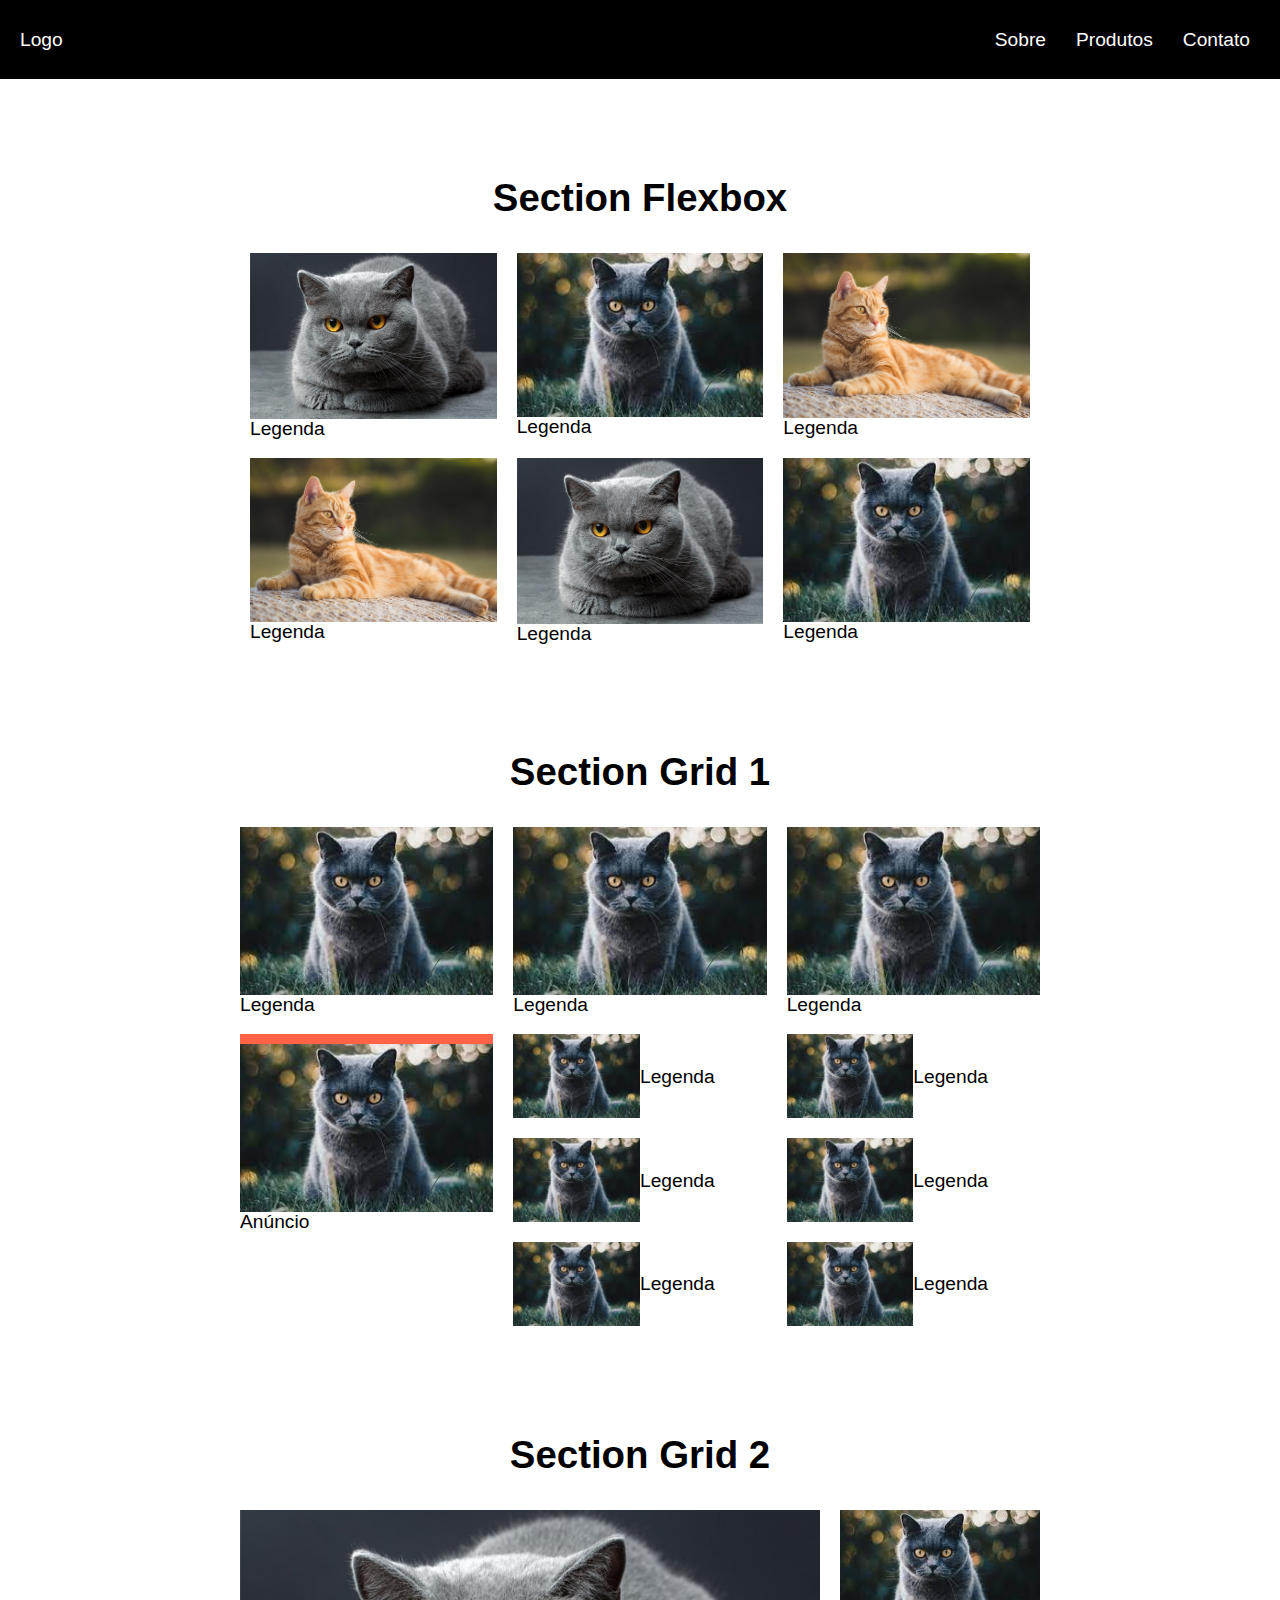
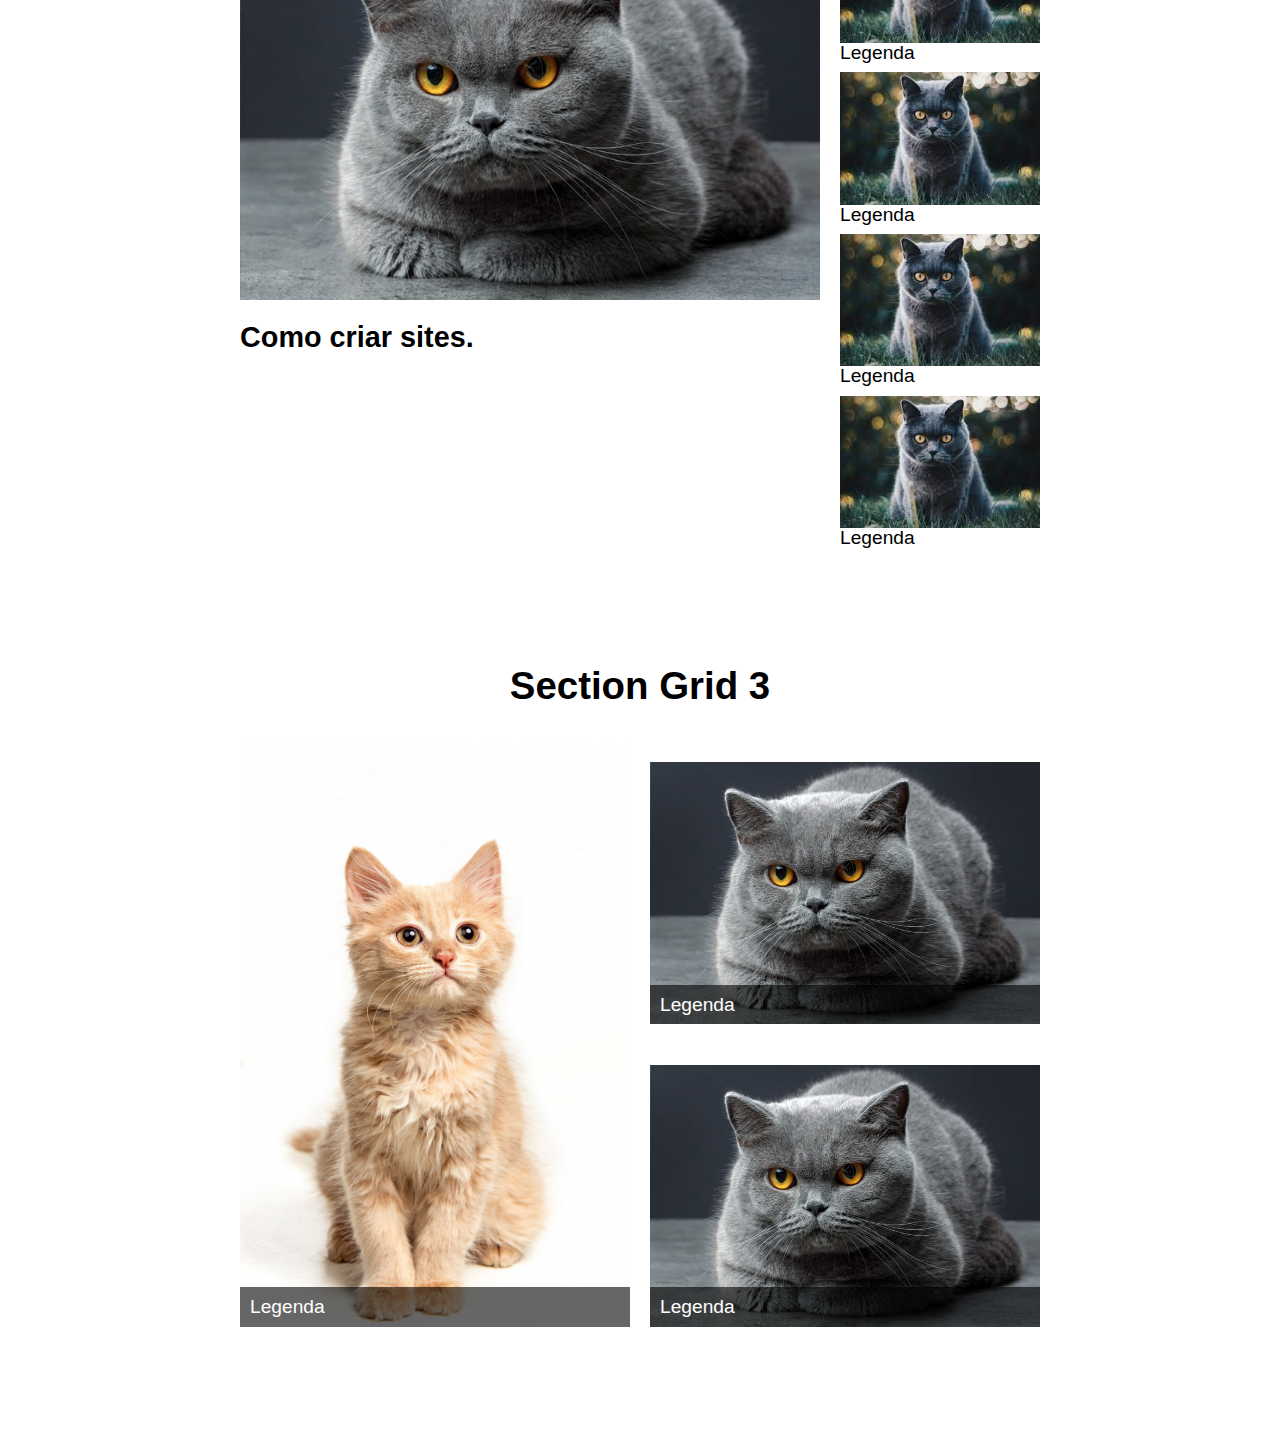
<file: doc/Atividade-grid-jm/index.html>
<!DOCTYPE html>
<html lang="en">
<head>
    <meta charset="UTF-8">
    <meta http-equiv="X-UA-Compatible" content="IE=edge">
    <meta name="viewport" content="width=device-width, initial-scale=1.0">
    <title>CSS Grid e Flexbox</title>
    <link rel="stylesheet" href="css/reset.css">
    <link rel="stylesheet" href="css/estiloin.css">
</head>
<body>
    <header class="header">
        <a href="\">Logo</a>
        <nav>
            <ul class="menu">
                <li><a href="\">Sobre</a></li>
                <li><a href="\">Produtos</a></li>
                <li><a href="\">Contato</a></li>
            </ul>
        </nav>
    </header>
    <h1>Section Flexbox</h1>
    <section class="flex">
        <div>
            <img src="img/f.jpg" alt="">
            <p>Legenda</p>
        </div>
        <div>
            <img src="img/i.jpg" alt="">
            <p>Legenda</p>
        </div>
        <div>
            <img src="img/j.jpg" alt="">
            <p>Legenda</p>
        </div>   
        <div>
            <img src="img/j.jpg" alt="">
            <p>Legenda</p>
        </div>
        <div>
            <img src="img/f.jpg" alt="">
            <p>Legenda</p>
        </div>
        <div>
            <img src="img/i.jpg" alt="">
            <p>Legenda</p>
        </div>
    </section>

    <h1> Section Grid 1</h1>

    <section class="grid1">
        <div>
            <img src="img/i.jpg" alt="">
            <p>Legenda</p>
        </div>
        <div>
            <img src="img/i.jpg" alt="">
            <p>Legenda</p>
        </div>
        <div>
            <img src="img/i.jpg" alt="">
            <p>Legenda</p>
        </div>   
        <div>
            <img src="img/i.jpg" alt="">
            <p>Legenda</p>
        </div>
        <div>
            <img src="img/i.jpg" alt="">
            <p>Legenda</p>
        </div>
        <div>
            <img src="img/i.jpg" alt="">
            <p>Legenda</p>
        </div>
        <div>
            <img src="img/i.jpg" alt="">
            <p>Legenda</p>
        </div>
        <div>
            <img src="img/i.jpg" alt="">
            <p>Legenda</p>
        </div>
        <div>
            <img src="img/i.jpg" alt="">
            <p>Legenda</p>
        </div>   
        <div class="anuncio">
            <img src="img/i.jpg" alt="">
            <p>Anúncio</p>
        </div>
    </section>

    <h1>Section Grid 2</h1>

    <section class="grid2">
        <div class="video">
            <img src="img/f.jpg" alt="">
            <h2>Como criar sites.</h2>
        </div>
        <div class="sidebar">
            <div>
                <img src="img/i.jpg" alt="">
                <p>Legenda</p>
            </div>
            <div>
                <img src="img/i.jpg" alt="">
                <p>Legenda</p>
            </div>
            <div>
                <img src="img/i.jpg" alt="">
                <p>Legenda</p>
            </div>
            <div>
                <img src="img/i.jpg" alt="">
                <p>Legenda</p>
            </div>
        </div>
    </section>

    <h1>Section Grid 3</h1>

    <section class="grid3">
        <div class="grid3-item">
            <img src="img/k.jpg" alt="">
            <p>Legenda</p>
        </div>
        <div class="grid3-item">
            <img src="img/f.jpg" alt="">
            <p>Legenda</p>
        </div>
        <div class="grid3-item">
            <img src="img/f.jpg" alt="">
            <p>Legenda</p>
        </div>
    </div>
    </section>
</body>
</html>
</file>
<file: doc/Atividade-grid-jm/css/estiloin.css>
body, ul, li, p {
    margin: 0px;
    padding: 0px;
    list-style: none;
    font-size: 1.2rem;
    font-family: arial;
}
body{
    margin-bottom: 100px;
}
a {
    text-decoration: none;
    color: white;
}
h1{
    text-align: center;
    margin-top: 100px;

}
img{
    max-width: 100%;
    display: block;
}
.header {
    background-color: black;
    display: flex;
    flex-wrap: wrap;
    justify-content: space-between;
    align-items: center;
    padding: 20px;
}
.menu{
    display: flex;   
}
.menu li{
    margin-left: 10px;
}
.menu li a{
    display: block;
    padding: 10px;
}

/*css flexbox I */

.flex{
    display: flex;
    flex-wrap: wrap;
    max-width: 800px;
    margin: 0 auto;
}
.flex > div{
    flex: 1 1 200px;
    margin: 10px;
}

/* CSS GRID 1*/

.grid1{
    display: grid;
    grid-template-columns: 1fr 1fr 1fr;
    /*grid-template-columns: repeat(3, 1fr); pode usar assim ou o acima*/
    max-width: 800px;
    padding: 10px;
    margin: 0 auto;
    grid-gap: 20px;
}
.grid1 > div:nth-child(n + 4){
    display: grid;
    grid-template-columns: 1fr 1fr;
    grid-row-gap: 10px;
    align-items: center;
}
.grid1 > div.anuncio{
    grid-column: 1;
    grid-row: 2 / 5;
    border-top: 10px solid tomato;
    display: block;
}

@media(max-width: 600px){
    .grid1{
        grid-template-columns: 1fr 1fr;
    }
    .grid1 > div:nth-child(n + 4){
        display: block;
    }
    .grid1 > div.anuncio{
        grid-column: auto;
        grid-row: auto;
        order: -1;
    }
}

/*CSS Grid 2*/

.grid2{
    display: grid;
    grid-template-columns: 1fr 200px;
    grid-gap: 20px;
    max-width: 800px;
    padding: 10px;
    margin: 0 auto;
}
.sidebar > div{
    margin-bottom: 10px;
}
@media(max-width: 600px){
    .grid2{
        grid-template-columns: 1fr ;
    }
    .sidebar{
       display: flex;
       overflow: scroll;
    }
    .sidebar > div{
        flex: 1 0 200px;
        margin: 0 10px;
    }
}
/*SECTION GRID 3*/

.grid3{
   display: grid; 
   grid-template-columns: repeat(2, 1fr);
   grid-gap: 20px;
   margin: 0 auto;
   max-width: 800px;
   padding: 10px;
}
.grid3-item:nth-child(1){
    grid-row: 1 / 3;
}
.grid3-item{
    display: grid;
}
.grid3-item img {
    grid-column: 1;
    grid-row: 1 / 3;
    align-self: end;
}
.grid3-item p{
    background: rgba(0, 0, 0, 0.6);
    padding: 10px;
    color: white;
    grid-column: 1;
    grid-row: 2;
    align-self: end;
}
</file>
